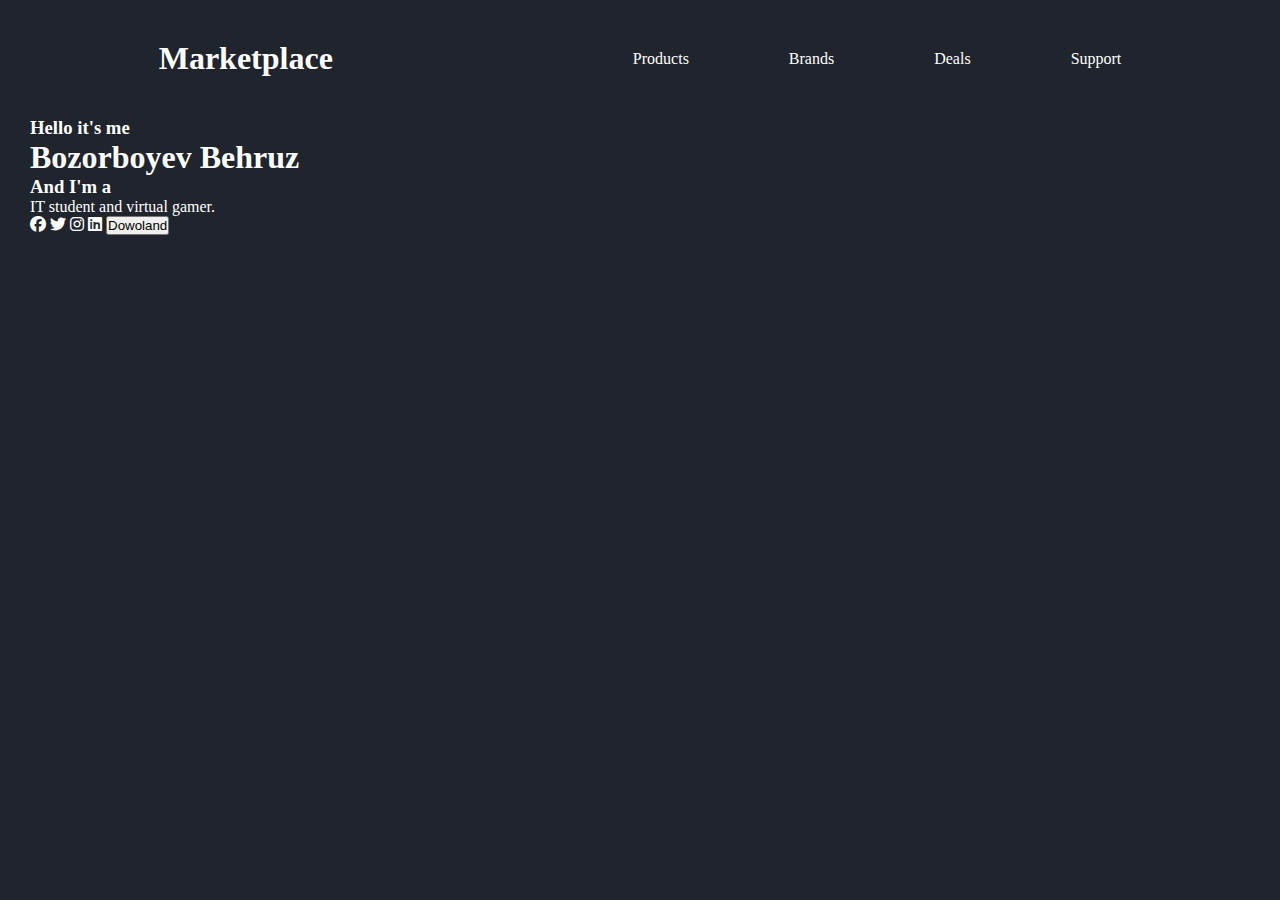
<file: index.html>
<!DOCTYPE html>
<html lang="en">
<head>
    <meta charset="UTF-8">
    <meta name="viewport" content="width=device-width, initial-scale=1.0">
    <title>Document</title>
    <link rel="stylesheet" href="./stye.css">
    <link rel="stylesheet" href="https://cdnjs.cloudflare.com/ajax/libs/font-awesome/6.7.2/css/all.min.css" integrity="sha512-Evv84Mr4kqVGRNSgIGL/F/aIDqQb7xQ2vcrdIwxfjThSH8CSR7PBEakCr51Ck+w+/U6swU2Im1vVX0SVk9ABhg==" crossorigin="anonymous" referrerpolicy="no-referrer" />
</head>
<body>
    <header>
        <h1>Marketplace</h1>
        <nav>
            <ul>
                <li><a href="#">Products</a></li>
                <li><a href="#">Brands</a></li>
                <li><a href="#">Deals</a></li>
                <li><a href="#">Support</a></li>
            </ul>
        </nav>
    </header>
    <section class="texts container">
       <div class="text">
        <h3>Hello it's me</h3>
        <h1>Bozorboyev Behruz</h1>
        <h3>And I'm a</h3>
        <p>IT student and virtual gamer.</p>
        <i class="fa-brands fa-facebook"></i>
        <i class="fa-brands fa-twitter"></i>
        <i class="fa-brands fa-instagram"></i>
        <i class="fa-brands fa-linkedin"></i>
        <button class="btn">Dowoland</button>
       </div>

    </section>
</body>
</html>
</file>
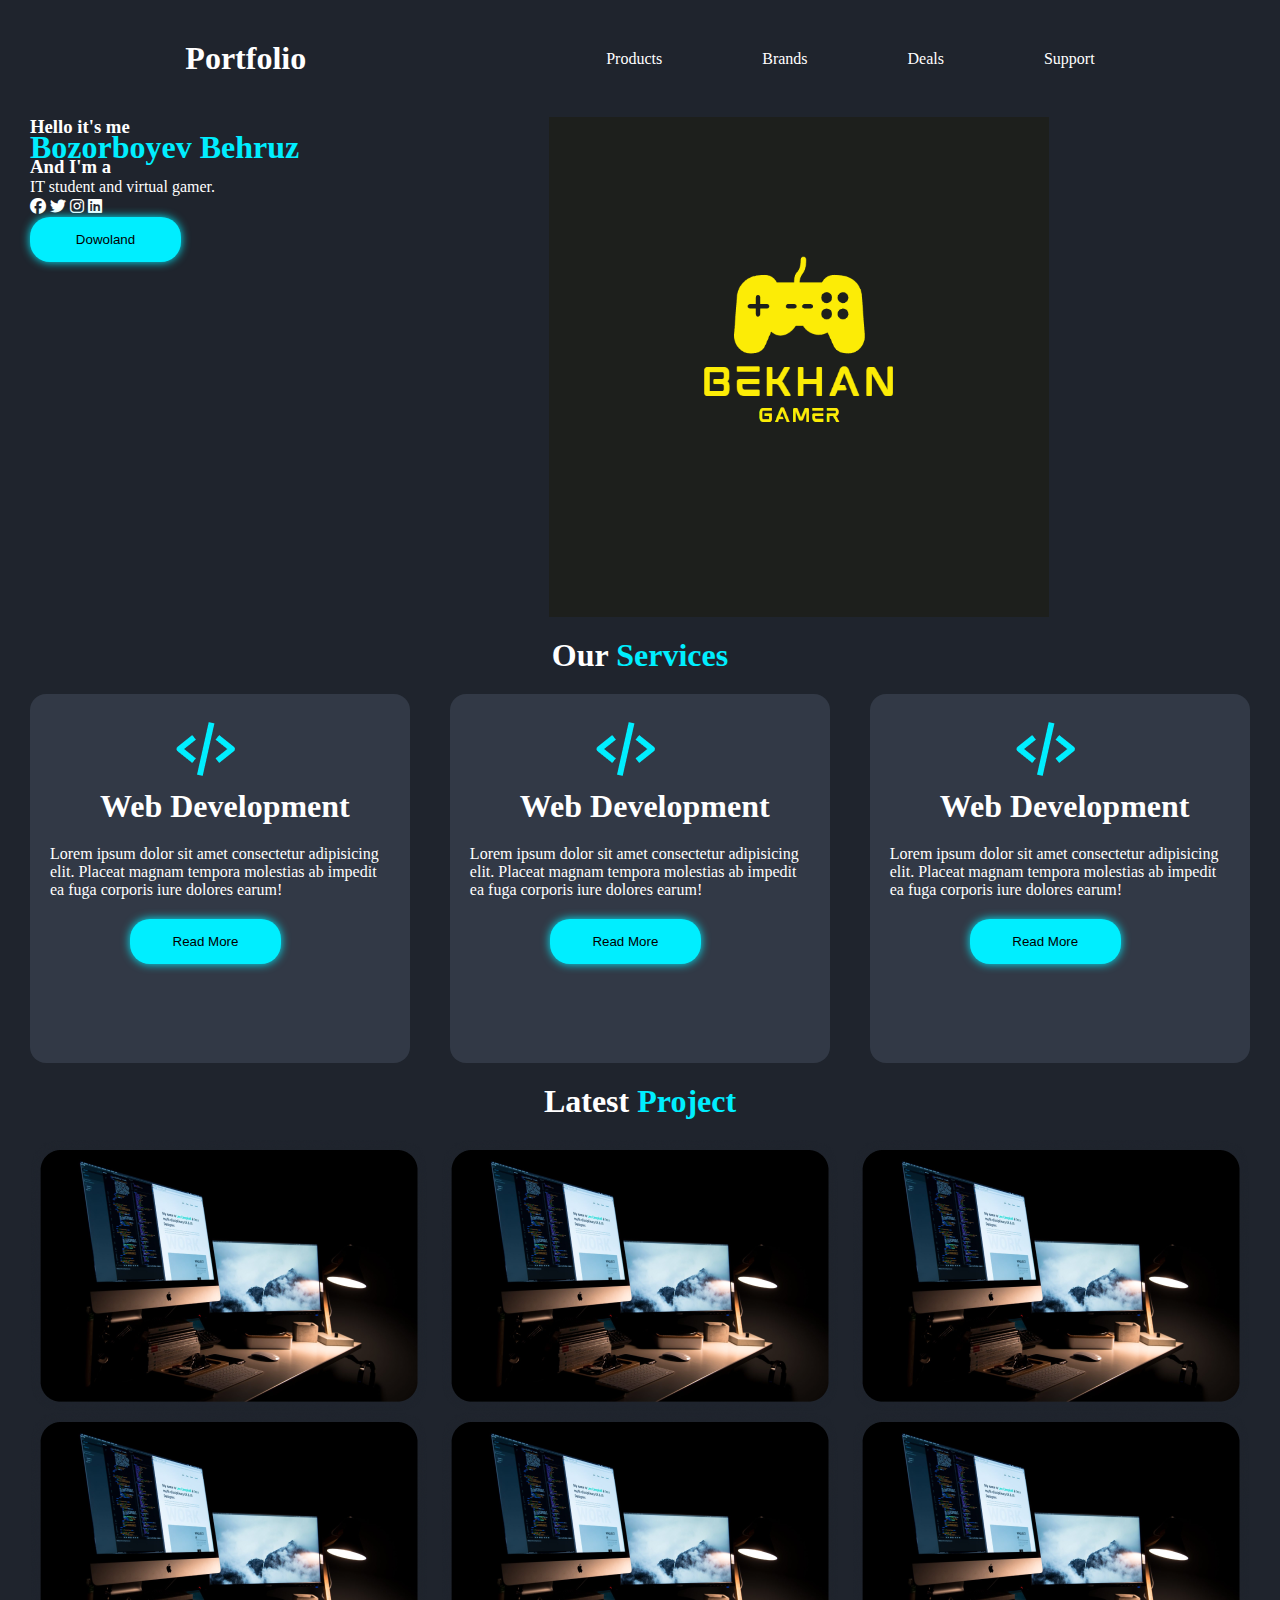
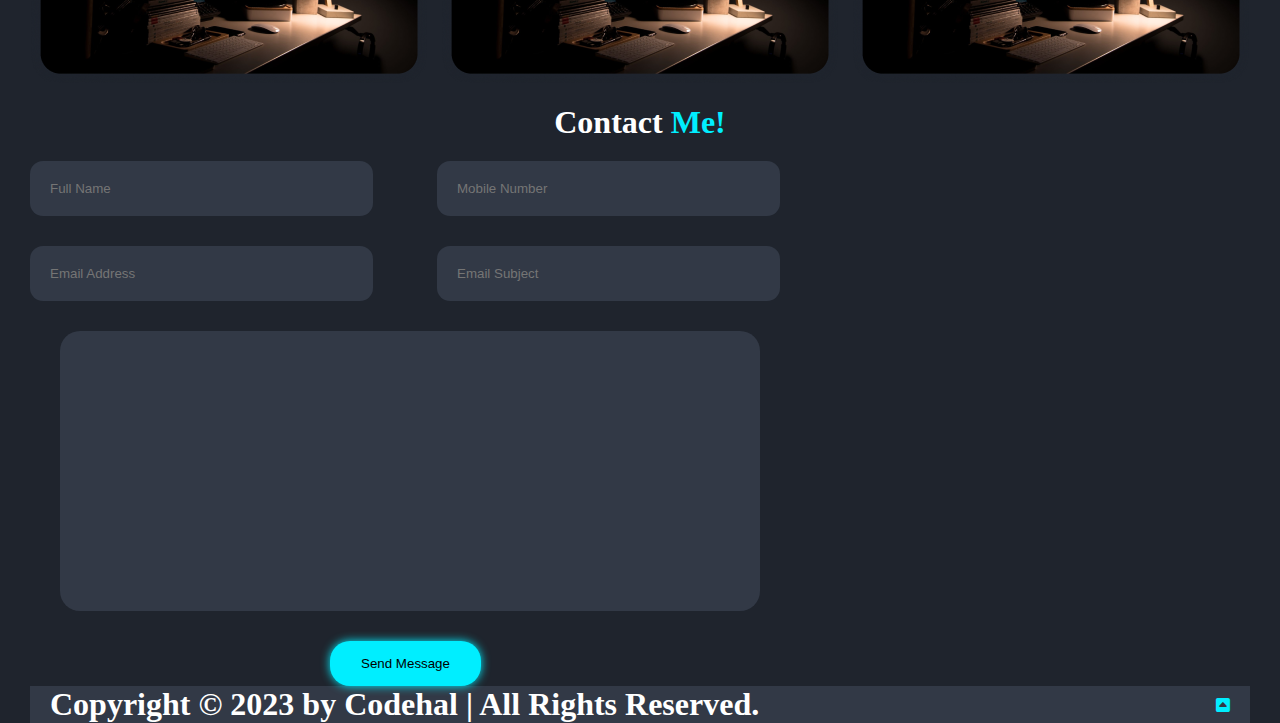
<file: img/index.html>
<!DOCTYPE html>
<html lang="en">
<head>
    <meta charset="UTF-8">
    <meta name="viewport" content="width=device-width, initial-scale=1.0">
    <title>Document</title>
    <link rel="stylesheet" href="./stye.css">
    <link rel="stylesheet" href="https://cdnjs.cloudflare.com/ajax/libs/font-awesome/6.7.2/css/all.min.css" integrity="sha512-Evv84Mr4kqVGRNSgIGL/F/aIDqQb7xQ2vcrdIwxfjThSH8CSR7PBEakCr51Ck+w+/U6swU2Im1vVX0SVk9ABhg==" crossorigin="anonymous" referrerpolicy="no-referrer" />
</head>
<body>
    <header>
        <h1>Portfolio</h1>
        <nav>
            <ul>
                <li><a href="#">Products</a></li>
                <li><a href="#">Brands</a></li>
                <li><a href="#">Deals</a></li>
                <li><a href="#">Support</a></li>
            </ul>
        </nav>
    </header>
    <section class="texts container">
       <div class="text">
        <div class="b">
            <h3>Hello it's me</h3>
            <h1>Bozorboyev Behruz</h1>
            <h3>And I'm a</h3>
            <p>IT student and virtual gamer.</p>
            <i class="fa-brands fa-facebook"></i>
            <i class="fa-brands fa-twitter"></i>
            <i class="fa-brands fa-instagram"></i>
            <i class="fa-brands fa-linkedin"></i>
        </div>
        <button class="btn">Dowoland</button>
       </div>
       <img class="imgk" src="./img/Screenshot (13).png" alt="">
    </section>
    <h1 class="h1">Our <span class="h11">Services</span></h1>
    <section class="cards container">
        <div class="card">
            <img src="./img/Icon.png" alt="logo">
            <h1>Web Development</h1>
            <p>
                Lorem ipsum dolor sit amet consectetur adipisicing elit. Placeat magnam tempora molestias ab impedit ea fuga corporis iure dolores earum!
            </p>
            <button class="btn">Read More</button>
        </div>
        <div class="card">
            <img src="./img/Icon.png" alt="logo">
            <h1>Web Development</h1>
            <p>
                Lorem ipsum dolor sit amet consectetur adipisicing elit. Placeat magnam tempora molestias ab impedit ea fuga corporis iure dolores earum!
            </p>
            <button class="btn">Read More</button>
        </div>
        <div class="card">
            <img src="./img/Icon.png" alt="logo">
            <h1>Web Development</h1>
            <p>
                Lorem ipsum dolor sit amet consectetur adipisicing elit. Placeat magnam tempora molestias ab impedit ea fuga corporis iure dolores earum!
            </p>
            <button class="btn">Read More</button>
        </div>
    </section>
    <h1 class="h1">Latest <span class="h11">Project</span></h1>
    <section class="imgs container">
        <img class="im" src="./img/Overlay+Shadow.png" alt="">
        <img class="im" src="./img/Overlay+Shadow.png" alt="">
        <img class="im" src="./img/Overlay+Shadow.png" alt="">
        <img class="im" src="./img/Overlay+Shadow.png" alt="">
        <img class="im" src="./img/Overlay+Shadow.png" alt="">
        <img class="im" src="./img/Overlay+Shadow.png" alt="">
    </section>
    <h1 class="h1">Contact <span class="h11">Me!</span></h1>
    <section class="container">
       <div class="ins">
        <input type="text" placeholder="Full Name">
        <input type="text" placeholder="Mobile Number">
        <input type="text" placeholder="Email Address">
        <input type="text" placeholder="Email Subject">
       </div>
       <div class="kat">
       </div>
       <button class="btn2">Send Message</button>
    </section>

    <footer class="container">

            <h1>Copyright © 2023 by Codehal | All Rights Reserved.</h1>

            <i class="fa-solid fa-square-caret-up"></i>

    </footer>

</body>
</html>
</file>
<file: stye.css>
*{ 
    margin: 0; 
    padding: 0; 
    box-sizing: border-box; 
} 
.container{ 
    max-width: 1220px; 
    margin: 0 auto; 
}
body{
    background-color:#1F242D;
}
header{
    padding: 40px 0;
    display: flex;
    align-items: center;
    justify-content: center;
}
nav ul{
    display: flex;
    justify-content: center;
    gap: 100px;
    list-style: none;
}
nav ul li a{
    color: white;
    text-decoration: none;
}
header h1{
    color: white;
    margin-right: 300px;
}
.texts{
    color: white;
}
</file>
<file: img/stye.css>
*{ 
    margin: 0; 
    padding: 0; 
    box-sizing: border-box; 
} 
.container{ 
    max-width: 1220px; 
    margin: 0 auto; 
}
body{
    background-color:#1F242D;
}
header{
    padding: 40px 0;
    display: flex;
    align-items: center;
    justify-content: center;
}
nav ul{
    display: flex;
    justify-content: center;
    gap: 100px;
    list-style: none;
}
nav ul li a{
    color: white;
    text-decoration: none;
}
.text i{
    color: white;
}
.text i:hover{
    font-size: 25px;
}
header h1{
    color: white;
    margin-right: 300px;
}
.texts{
    color: white;
    display: flex;
}
.text h1{
    color: #00EEFF;
}
.text{
    line-height: 20px;
}
.btn{
    background: #00EEFF;
    width: 151px;
    height: 45px;
    border-radius: 20px;
    border: none;
    box-shadow: 0px 0px 10px 0px #00EEFF;
    margin-bottom: -40px;
}
.btn:hover{
   width: 181px;
   height: 50px;
}
.btn2{
    background: #00EEFF;
    width: 151px;
    height: 45px;
    border-radius: 20px;
    border: none;
    box-shadow: 0px 0px 10px 0px #00EEFF;
    margin-left: 300px;
    margin-top: 30px;
}
.btn2:hover{
   width: 181px;
   height: 50px;
}
.imgk{
    margin-left: 250px;
    width: 500px;
    height: 500px;
}
.h11{
    color: #00EEFF;
}
.h1{
   color: white;
   text-align: center;
   margin: 20px 20px;
}
.cards{
    display: flex;
    align-items: center;
    justify-content: space-between;
}
.card{
    color: white;
    background-color: #323946;
    width: 380.27px;
    height: 369px;
    border-radius: 16px;
}
.card img{
    margin-left: 140px;
    margin-top: 20px;
}
.card h1{
    margin-left: 70px;
}
.card p{
    margin-left: 13px;
    margin: 20px 20px;
}
.card button{
    background-color: #00EEFF;
    width: 151px;
    height: 45px;
    border-radius: 20px;
    margin-left: 100px;
    box-shadow: 0px 0px 10px 0px #00EEFF;
    border: none;
}
.im{
    border-radius: 20px;
}
.imgs{
    display: flex;
    align-items: center;
    justify-content: space-between;
    flex-wrap: wrap;
}
.ins input{
    background-color: #323946;
    width: 343px;
    height: 55px;
    border-radius: 13px;
    border: none;
    padding-left: 20px;
}
.ins{
    display: flex;
    align-items: center;
    justify-content: space-between;
    width: 750px;
    gap: 30px;
    flex-wrap: wrap;
}
.kat{
    background-color: #323946;
    width: 700px;
    height: 280px;
    border-radius: 20px;
    display: flex;
    align-items: center;
    justify-content: center;
    margin: 30px 0px 0px 30px;
}
footer{
    background-color: #323946;
    display: flex;
    align-items: center;
    justify-content: space-between;
}
footer h1{
    color: white;
    margin-left: 20px;
}
footer i{
   color: #00EEFF;
   margin-right: 20px;
}
</file>
